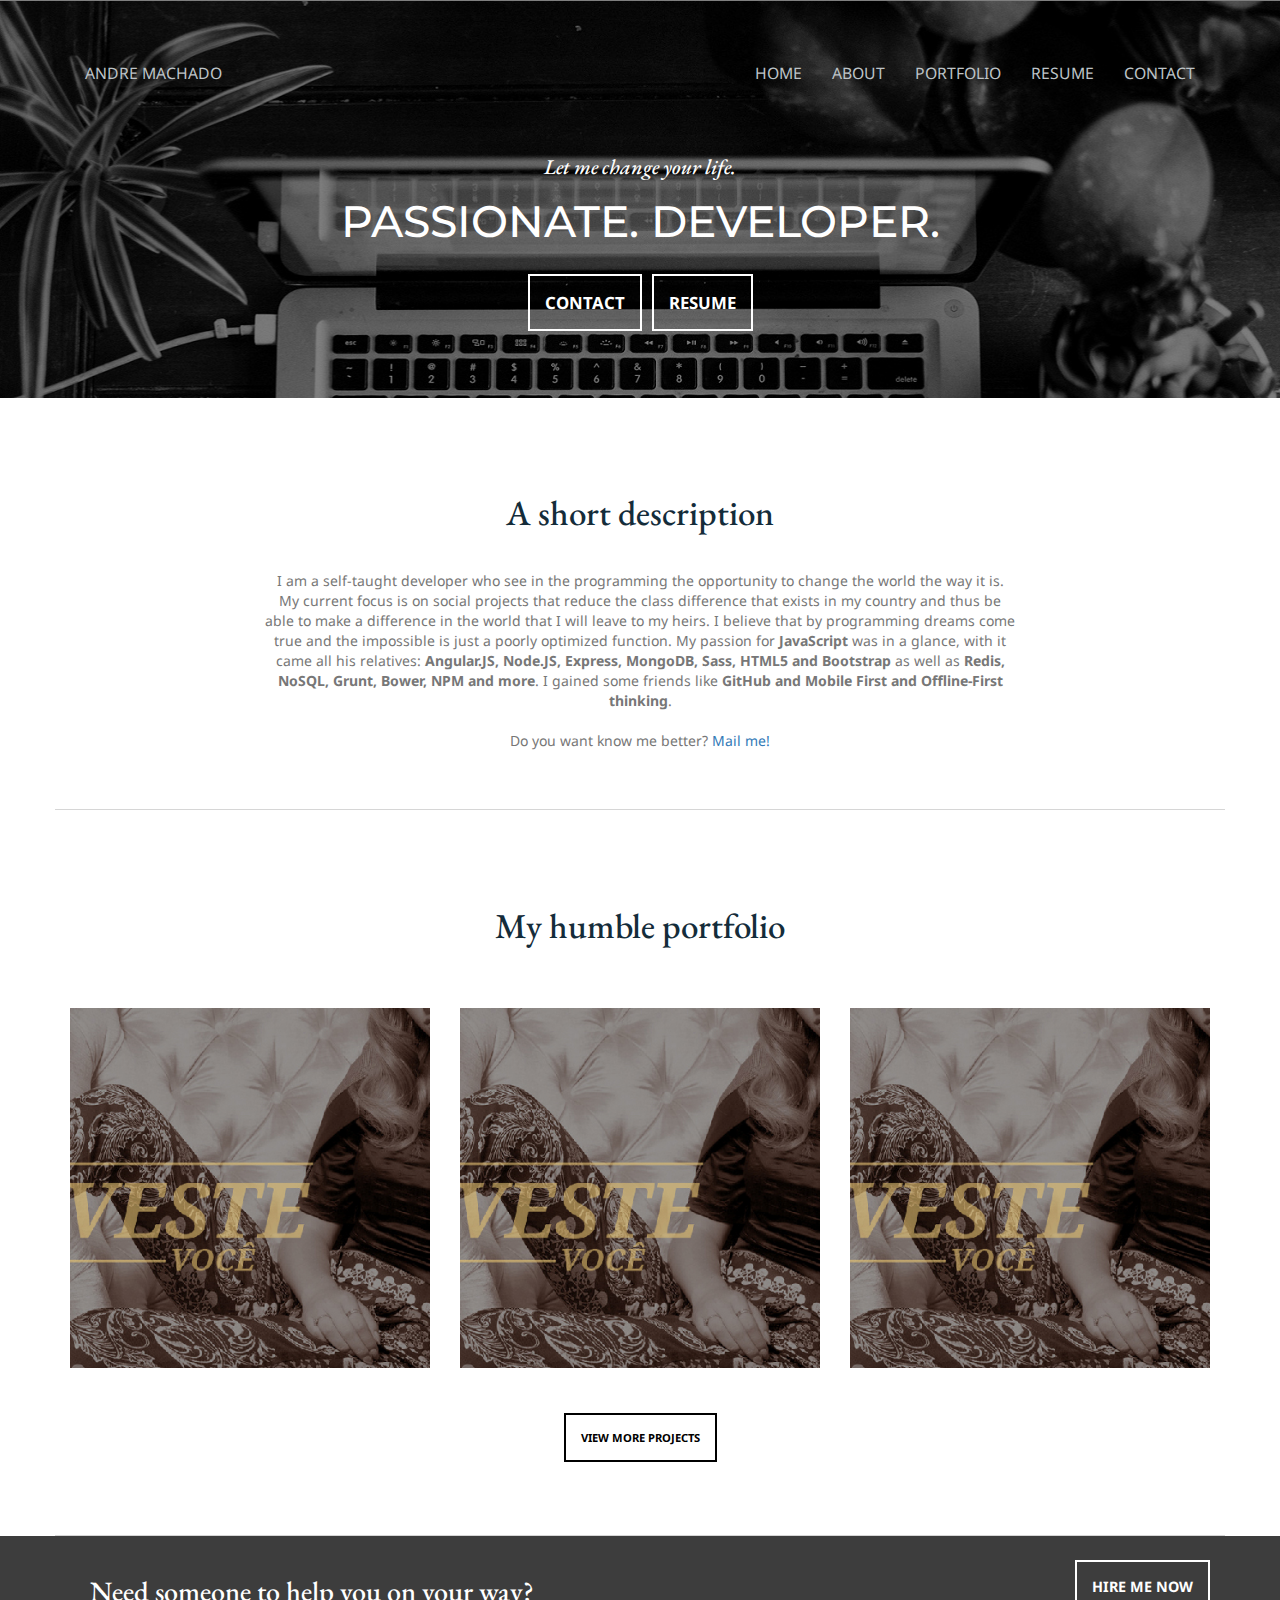
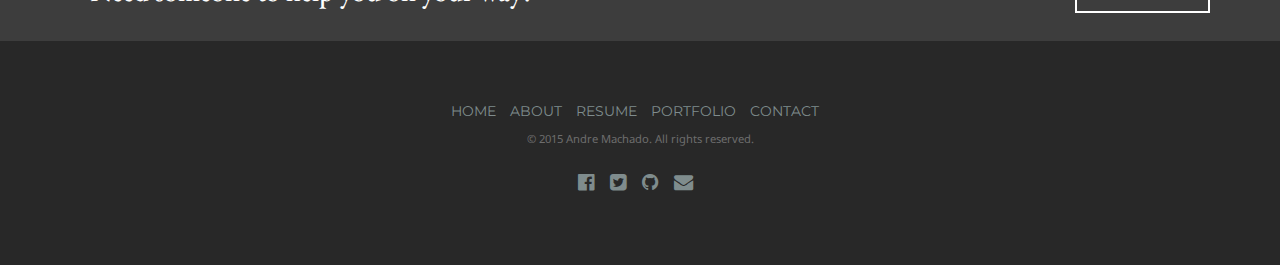
<file: index.html>
<!DOCTYPE html>
<html lang="pt-br">
<head>
	<meta charset="UTF-8">
	<meta name="viewport" content="width=device-width, initial-scale=1">
	<title>A full-stack developer in love with JavaScript <3 -- Andre Machado | Full-Stack Developer with MEAN</title>
	<link href="https://maxcdn.bootstrapcdn.com/bootstrap/3.3.5/css/bootstrap.min.css" rel="stylesheet" type="text/css"/>
	<link href="https://maxcdn.bootstrapcdn.com/font-awesome/4.4.0/css/font-awesome.min.css" rel="stylesheet">
	<link href="assets/css/style.min.css" rel="stylesheet" type="text/css">
</head>
<body>
	<header class="jumbotron" id="home">
	<nav class="navbar-default" id="main-menu">
	<div class="header container-fluid" >
		<div class="container">
			<div class="navbar-header">
				<button type="button" class="navbar-toggle collapsed" data-toggle="collapse" data-target="#navbar-collapse-menu" aria-expanded="false">
			        <span class="sr-only">Toggle navigation</span>
			        <span class="icon-bar"></span>
			        <span class="icon-bar"></span>
			        <span class="icon-bar"></span>
		  		</button>
				<a class="navbar-brand" href="#">Andre Machado</a>
			</div>
				<div class="collapse navbar-collapse" id="navbar-collapse-menu">
					<ul class="nav navbar-nav navbar-right">
						<li><a href="#home">Home</a></li>
						<li><a class="scroll" href="#about">About</a></li>
						<li><a class="scroll" href="#portfolio">Portfolio</a></li>
						<li><a href="resume.html">Resume</a></li>
						<li><a class="scroll" href="#contact">Contact</a></li>
					</ul>
				</div>
		</div>
	</div>
	</nav>
		<div class="container-fluid">
			<div class="container" id="jb-container-content">
				<h2>Let me change your life.</h2>
				<h1>PASSIONATE. DEVELOPER.</h1>
				<p><a class="btn-main" href="#contact" role="button">Contact</a>&nbsp;&nbsp;<a class="btn-main" href="resume.
					html" role="button">Resume</a></p>
			</div>
		</div>
	</header>
	<section id="about">
		<div class="container">
			<div class="row">
				<div class="col-lg-8 col-lg-offset-2" id="about-content">
					<h1>A short description</h1>
					
					<p>I am a self-taught developer who see in the programming the opportunity to change the world the way it is. My current focus is on social projects that reduce the class difference that exists in my country and thus be able to make a difference in the world that I will leave to my heirs. I believe that by programming dreams come true and the impossible is just a poorly optimized function. My passion for <strong>JavaScript</strong> was in a glance, with it came all his relatives: <strong>Angular.JS, Node.JS, Express, MongoDB, Sass, HTML5 and Bootstrap</strong> as well as <strong>Redis, NoSQL, Grunt, Bower, NPM and more</strong>. I gained some friends like <strong>GitHub and Mobile First and Offline-First thinking</strong>.
					<br/>
					<br/>
					Do you want know me better? <a href="#contact">Mail me!</a></p>
				</div>
			</div>
		</div>
	</section>
	<section id="portfolio">
		<div class="container">
			<div class="row">
			<h1>My humble portfolio</h1>
				<div class="col-md-4">
					<div class="image" id='port-image1'>
						<div class="port-holder1">
							<div class="port-text">
								<h3>Website</h3>
								<h1>Senhorita Palos</h1>
								<p><a class="btn-details" target="_blank" href="http://www.senhoritapalos.com.br" role="button">Visit Website</a></p>
							</div>
						</div>
						<img src="assets/images/portfolio01.jpg" alt="Senhorita Palos">
				    </div>
				</div>
				<div class="col-md-4">
					<div class="image" id='port-image2'>
						<div class="port-holder2">
							<div class="port-text">
								<h3>Website</h3>
								<h1>Senhorita Palos</h1>
								<p><a class="btn-details" target="_blank" href="http://www.senhoritapalos.com.br" role="button">Visit Website</a></p>
							</div>
						</div>
						<img src="assets/images/portfolio01.jpg" alt="Senhorita Palos">
				    </div>	
				</div>
				<div class="col-md-4">
					<div class="image" id='port-image3'>
						<div class="port-holder3">
							<div class="port-text">
								<h3>Website</h3>
								<h1>Senhorita Palos</h1>
								<p><a class="btn-details" target="_blank" href="http://www.senhoritapalos.com.br" role="button">Visit Website</a></p>
							</div>
						</div>
						<img src="assets/images/portfolio01.jpg" alt="Senhorita Palos">
				    </div>
				</div>
			</div>
			<p><a class="btn-port" href="#projects" role="button">View More Projects</a></p>
	</section>
	<section id="contact">
		<div class="container">
			<div class="row">
				<div class="col-lg-8 float-left">
					<h1>Need someone to help you on your way?</h1>
				</div>
				<div class="col-lg-4 float-right">
					<h4><a href="mailto:csantos.machado@gmail.com" class="btn-details" role="button">Hire me now</a></h4>
				</div>
			</div>
		</div>
	</section>
	<footer>
		<div class="container">
			<div class="row">
				<div id="footer-wrapper">
					<div id="footer-menu">
						<nav>
							<ul>
								<li><a href="index.html">Home</a></li>
								<li><a class="scroll" href="#about">About</a></li>
								<li><a href="resume.html">Resume</a></li>
								<li><a class="scroll" href="#portfolio">Portfolio</a></li>
								<li><a class="scroll" href="#contact">Contact</a></li>
							</ul>
						</nav>
					</div>
					<div id="rights">
						<p class="text-align-center	">© 2015 Andre Machado. All rights reserved.</p>
					</div>
					<div id="social-networks">
						<h3><a href="http://www.fb.com/csantosmachado" target="_blank"><i class="fa fa-facebook-official"></i></a>
						<a href="http://www.twitter.com/andresmachado_" target="_blank"><i class="fa fa-twitter-square"></i></a>
						<a href="http://www.github.com/andresmachado" target="_blank"><i class="fa fa fa-github"></i></a>
						<a href="mailto:csantos.machado@gmail.com" class="last-child" target="_blank"><i class="fa fa-envelope"></i></a>
						</h3>
					</div>
				</div>
			</div>
		</div>
	</footer>
	<script src="https://code.jquery.com/jquery-2.1.4.min.js"></script>
	<script src="https://maxcdn.bootstrapcdn.com/bootstrap/3.3.5/js/bootstrap.min.js"></script>
	<script src="assets/js/jquery.scrollTo.min.js"></script>
	<script src="assets/js/main.min.js"></script>
</body>
</html>
</file>
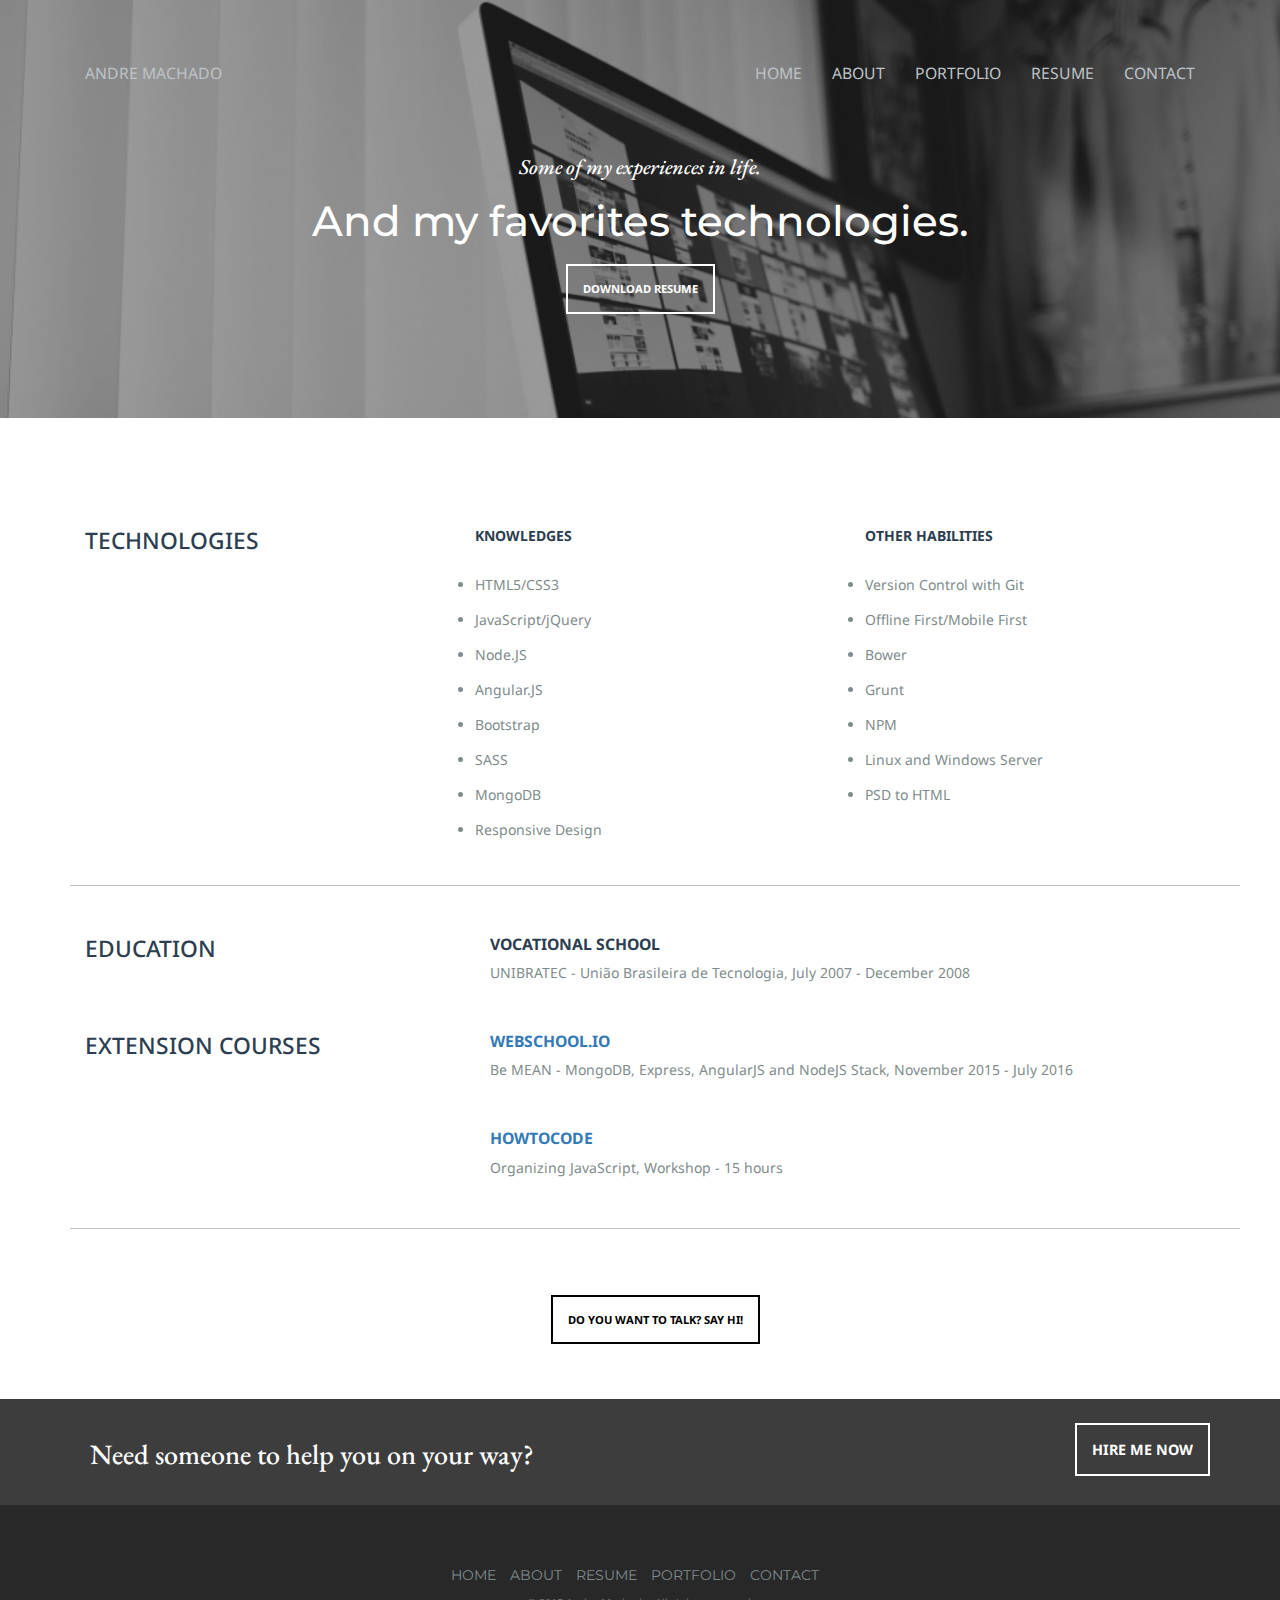
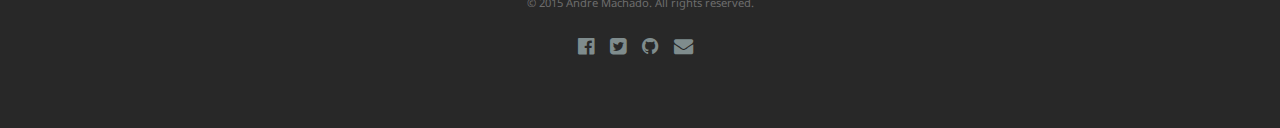
<file: resume.html>
<!DOCTYPE html>
<html lang="pt-br">
<head>
	<meta charset="UTF-8">
	<meta name="viewport" content="width=device-width, initial-scale=1">
	<title>My resume, with <3 -- Andre Machado | Full-Stack Developer with MEAN</title>
	<link href="https://maxcdn.bootstrapcdn.com/bootstrap/3.3.5/css/bootstrap.min.css" rel="stylesheet" type="text/css"/>
	<link href="https://maxcdn.bootstrapcdn.com/font-awesome/4.4.0/css/font-awesome.min.css" rel="stylesheet">
	<link href="assets/css/resume.min.css" rel="stylesheet" type="text/css">
</head>
<body>
	<header class="jumbotron" id="home">
	<nav class="navbar-default" id="main-menu">
	<div class="header container-fluid" >
		<div class="container">
			<div class="navbar-header">
				<button type="button" class="navbar-toggle collapsed" data-toggle="collapse" data-target="#navbar-collapse-menu" aria-expanded="false">
			        <span class="sr-only">Toggle navigation</span>
			        <span class="icon-bar"></span>
			        <span class="icon-bar"></span>
			        <span class="icon-bar"></span>
		  		</button>
				<a class="navbar-brand" href="index.html">Andre Machado</a>
			</div>
				<div class="collapse navbar-collapse" id="navbar-collapse-menu">
					<ul class="nav navbar-nav navbar-right">
						<li><a href="index.html">Home</a></li>
						<li><a href="index.html#about">About</a></li>
						<li><a href="index.html#portfolio">Portfolio</a></li>
						<li><a href="#">Resume</a></li>
						<li><a href="index.html#contact">Contact</a></li>
					</ul>
				</div>
		</div>
	</div>
	</nav>
	<div class="container-fluid">
			<div class="container" id="jb-container-content">
				<h2>Some of my experiences in life.</h2>
				<h1>And my favorites technologies.</h1>
				<button class="btn-main" role="button">Download Resume</button>
			</div>
		</div>
	</header>
	<div id="main-wrapper">
		<div class="container">
			<section id="technologies">
				<div class="container" id="tech-wrapper">
					<div class="row" id="tech-content">
						<div class="col-md-4">
							<h1>Technologies</h1>
						</div>
						<div class="col-md-4">
							<h3>Knowledges</h3>
							<ul>
								<li>HTML5/CSS3</li>
								<li>JavaScript/jQuery</li>
								<li>Node.JS</li>
								<li>Angular.JS</li>
								<li>Bootstrap</li>
								<li>SASS</li>
								<li>MongoDB</li>
								<li>Responsive Design</li>
							</ul>
						</div>
						<div class="col-md-4">
							<h3>Other habilities</h3>
							<ul>
								<li>Version Control with Git</li>
								<li>Offline First/Mobile First</li>
								<li>Bower</li>
								<li>Grunt</li>
								<li>NPM</li>
								<li>Linux and Windows Server</li>
								<li>PSD to HTML</li>
							</ul>
						</div>
					</div>
				</div>
			</section>
			<section id="education">
				<div class="container" id="education-wrapper">
					<div class="row" id="education-content">
						<div class="col-md-4">
							<h1>Education</h1>
						</div>
						<div class="col-md-8" id="education">
								<div class="col-md-12">
									<h2>Vocational School</h2>
									<p>UNIBRATEC - União Brasileira de Tecnologia, July 2007 - December 2008</p>
								</div>
								<div id="space-block" class="col-md-12">
									&nbsp;
								</div>
						</div>
						<div class="col-md-4">
							<h1>Extension Courses</h1>
						</div>
						<div class="col-md-8" id="education">
								<div class="col-md-12">
									<h2><a target="_blank" href="http://webschool.io/">WebSchool.io</a></h2>
									<p>Be MEAN - MongoDB, Express, AngularJS and NodeJS Stack, November 2015 - July 2016</p>
								</div>
								<div id="space-block" class="col-md-12">
									&nbsp;
								</div>
								<div class="col-md-12">
									<h2><a target="_blank" href="http://howtocode.com.br/cursos/organizando-javascript">HowToCode</a></h2>
									<p>Organizing JavaScript, Workshop - 15 hours</p>
								</div>
								<div id="space-block" class="col-md-12">
									&nbsp;
								</div>
						</div>
				</div>
			</section>
			<section>
				<div class="container">
					<div class="row" id="resume-button">
						<p><a href="mailto:csantos.machado@gmail.com" class="btn-port">Do you want to talk? Say Hi!</a></p>
					</div>
				</div>
			</section>
		</div>
	</div>
	<section id="contact">
		<div class="container">
			<div class="row">
				<div class="col-lg-8 float-left">
					<h1>Need someone to help you on your way?</h1>
				</div>
				<div class="col-lg-4 float-right">
					<h4><a href="mailto:csantos.machado@gmail.com" class="btn-details" role="button">Hire me now</a></h4>
				</div>
			</div>
		</div>
	</section>
	<footer>
		<div class="container">
			<div class="row">
				<div id="footer-wrapper">
					<div id="footer-menu">
						<nav>
							<ul>
								<li><a href="index.html">Home</a></li>
								<li><a href="index.html#about">About</a></li>
								<li><a href="#">Resume</a></li>
								<li><a href="index.html#portfolio">Portfolio</a></li>
								<li><a class="scroll" href="#contact">Contact</a></li>
							</ul>
						</nav>
					</div>
					<div id="rights">
						<p class="text-align-center	">© 2015 Andre Machado. All rights reserved.</p>
					</div>
					<div id="social-networks">
						<h3><a href="http://www.fb.com/csantosmachado" target="_blank"><i class="fa fa-facebook-official"></i></a>
						<a href="http://www.twitter.com/andresmachado_" target="_blank"><i class="fa fa-twitter-square"></i></a>
						<a href="http://www.github.com/andresmachado" target="_blank"><i class="fa fa fa-github"></i></a>
						<a href="mailto:csantos.machado@gmail.com" class="last-child" target="_blank"><i class="fa fa-envelope"></i></a>
						</h3>
					</div>
				</div>
			</div>
		</div>
	</footer>
	<script src="https://code.jquery.com/jquery-2.1.4.min.js"></script>
	<script src="https://maxcdn.bootstrapcdn.com/bootstrap/3.3.5/js/bootstrap.min.js"></script>
	<script src="assets/js/jquery.scrollTo.min.js"></script>
</body>
</html>
</file>
<file: assets/css/style.min.css>
@import url(https://fonts.googleapis.com/css?family=Montserrat);@import url(https://fonts.googleapis.com/css?family=Noto+Sans:400,700);@import url(https://fonts.googleapis.com/css?family=EB+Garamond);#main-menu a,*{font-family:Noto Sans,sans-serif}#main-menu a,#portfolio .image .port-text,#portfolio .image img,.btn-details,.btn-main{transition:all .3s ease-in-out}#main-menu a,.btn-details,.btn-main,.btn-port,footer a{text-transform:uppercase}*{margin:0;padding:0}#header{padding-bottom:1%;margin:4.167% 0 2.08px}.btn-details,.btn-main{border:2px solid #fff;padding:15px;background:0 0;font-weight:700;font-size:.8em;text-decoration:none;color:#fff}.btn-details:hover,.btn-main:hover{text-decoration:none;color:#000;background:#fff;font-weight:400}#home{background:url(../images/bg.jpg) center center no-repeat fixed;-webkit-background-size:cover;-moz-background-size:cover;-o-background-size:cover;background-size:cover;color:#fff}.navbar-default{background-color:transparent}#main-menu{position:relative;border:none}#navbar-collapse-menu>a>.active{font-weight:700}#main-menu a{color:#bdc3c7;font-size:1.125em}#main-menu a:hover{background:0 0;color:#fff}#jb-container-content{text-align:center;margin-top:2.974%;margin-bottom:1.455%}#jb-container-content h2{font-size:1.5em;font-style:italic;font-family:EB Garamond,Handwriting}#jb-container-content h1{font-size:3.125em;font-family:Montserrat,sans-serif;margin:20px 0 40px}#about .container,#portfolio .container{margin-top:6%;border-bottom:1px solid #d6d6d6;text-align:center}#about .container h1,#portfolio .container h1{margin-bottom:5.128%;font-size:2.5em;text-align:center;color:#142c3a;font-family:EB Garamond,Handwriting}#about .container p,#portfolio .container p{font-family:Noto Sans,sans-serif;font-weight:400;text-align:center;color:#777;margin-top:5.128%;margin-bottom:7.692%}#portfolio .image{margin-top:.855%;max-width:100%;background:#000;position:relative}#portfolio .image img{width:100%;-webkit-transition:all .3s ease-in-out}#portfolio .image .port-holder1,#portfolio .image .port-holder2,#portfolio .image .port-holder3{position:absolute;width:100%;height:100%;background-color:rgba(0,0,0,.8);display:none}#portfolio .image .port-text{width:50%;margin:20% auto;-webkit-transition:all .3s ease-in-out}footer,footer #footer-menu{width:100%;text-align:center}.btn-port,footer a:hover,footer ul li a:hover{text-decoration:none;transition:all .3s ease-in-out}#portfolio .image .port-text h1{padding:10% 0;color:#fff;font-size:1.5em;text-transform:uppercase;font-family:Montserrat,Helvetica,sans-serif}#portfolio .image .port-text h3{padding:0;color:#fff;font-size:.8em;font-family:EB Garamond,Handwriting;font-style:italic}.btn-port{border:2px solid #000;padding:15px;background:0 0;font-weight:700;font-size:.8em;color:#000}.btn-port:hover{text-decoration:none;border:2px solid #142c3a;color:#fff;background:#142c3a;font-weight:400}#contact{padding:20px 0 15px;height:100%;background-color:#3D3D3D}#contact h1{color:#fff;font-family:EB Garamond,Handwriting;margin:20px;font-size:2em}#contact h4{padding-top:10px;text-align:right}footer{padding:60px 0;color:#fff;background-color:#282828}footer ul{list-style:none}footer ul li{display:inline-block}footer a{padding-right:10px;text-decoration:none;color:#7f8c8d;font-size:1em;font-family:Montserrat,Helvetica,sans-serif}footer #rights,footer .fa{font-size:.8em}footer a:hover,footer ul li a:hover{color:#fff}footer #footer-menu{margin:0 auto}footer #rights{color:#6d6d6d;margin:0 auto}
</file>
<file: assets/css/resume.min.css>
@import url(https://fonts.googleapis.com/css?family=Montserrat);@import url(https://fonts.googleapis.com/css?family=Noto+Sans:400,700);@import url(https://fonts.googleapis.com/css?family=EB+Garamond);#main-menu a,*{font-family:Noto Sans,sans-serif}.logo,footer{width:100%}*{margin:0;padding:0}#header{padding-bottom:9px;margin:40px 0 20px}.btn-details,.btn-main,.btn-port{padding:15px;text-decoration:none;transition:all .3s ease-in-out}.btn-details,.btn-main{border:2px solid #fff;background:0 0;text-transform:uppercase;font-weight:700;font-size:.8em;color:#fff}.btn-details:hover,.btn-main:hover{text-decoration:none;color:#000;background:#fff;font-weight:400}#main-wrapper h3,#navbar-collapse-menu>a>.active,.btn-port{font-weight:700}#home{background:url(../images/resume.jpg) center top no-repeat fixed;-webkit-background-size:cover;-moz-background-size:cover;-o-background-size:cover;background-size:cover;color:#fff}.navbar-default{background-color:transparent}#main-menu{position:relative;border:none}#main-menu a{color:#bdc3c7;text-transform:uppercase;font-size:1.125em;transition:all .3s ease-in-out}#main-menu a:hover{background:0 0;color:#fff}#jb-container-content{text-align:center;margin-top:2.974%;margin-bottom:4.455%}#jb-container-content h2{font-size:1.5em;font-style:italic;font-family:EB Garamond,Handwriting}#jb-container-content h1{font-size:3em;font-family:Montserrat,sans-serif;margin:20px}#main-wrapper h1,#main-wrapper h3{font-family:Noto Sans,sans-serif;color:#2c3e50;text-transform:uppercase}#education-wrapper,#tech-wrapper{border-bottom:1px solid #bdc3c7;margin-bottom:20px}#main-wrapper h1{font-size:1.625em}#main-wrapper h3{font-size:1em;line-height:1.1875em}#main-wrapper ul{margin-top:30px}#main-wrapper ul li{color:#7f8c8d;padding-bottom:15px}#tech-wrapper{margin:60px auto 30px}#education-content,#tech-content{margin-bottom:20px}#education-content h2{font-size:1.125em;text-transform:uppercase;font-weight:700;color:#2c3e50}#education-content p{color:#7f8c8d}#resume-button{margin:60px auto;text-align:center}.btn-port{border:2px solid #000;background:0 0;text-transform:uppercase;font-size:.8em;color:#000}.btn-port:hover{text-decoration:none;border:2px solid #142c3a;color:#fff;background:#142c3a;font-weight:400}#contact{padding:20px 0 15px;height:100%;background-color:#3D3D3D}#contact h1{color:#fff;font-family:EB Garamond,Handwriting;margin:20px;font-size:2em}#contact h4{padding-top:10px;text-align:right}footer{padding:60px 0;color:#fff;background-color:#282828;text-align:center}footer ul{list-style:none}footer ul li{display:inline-block}footer a{padding-right:10px;text-decoration:none;color:#7f8c8d;text-transform:uppercase;font-size:1em;font-family:Montserrat,Helvetica,sans-serif}footer #rights,footer .fa{font-size:.8em}footer a:hover,footer ul li a:hover{color:#fff;text-decoration:none;transition:all .3s ease-in-out}footer #footer-menu{margin:0 auto;width:100%;text-align:center}footer #rights{color:#6d6d6d;margin:0 auto}
</file>
